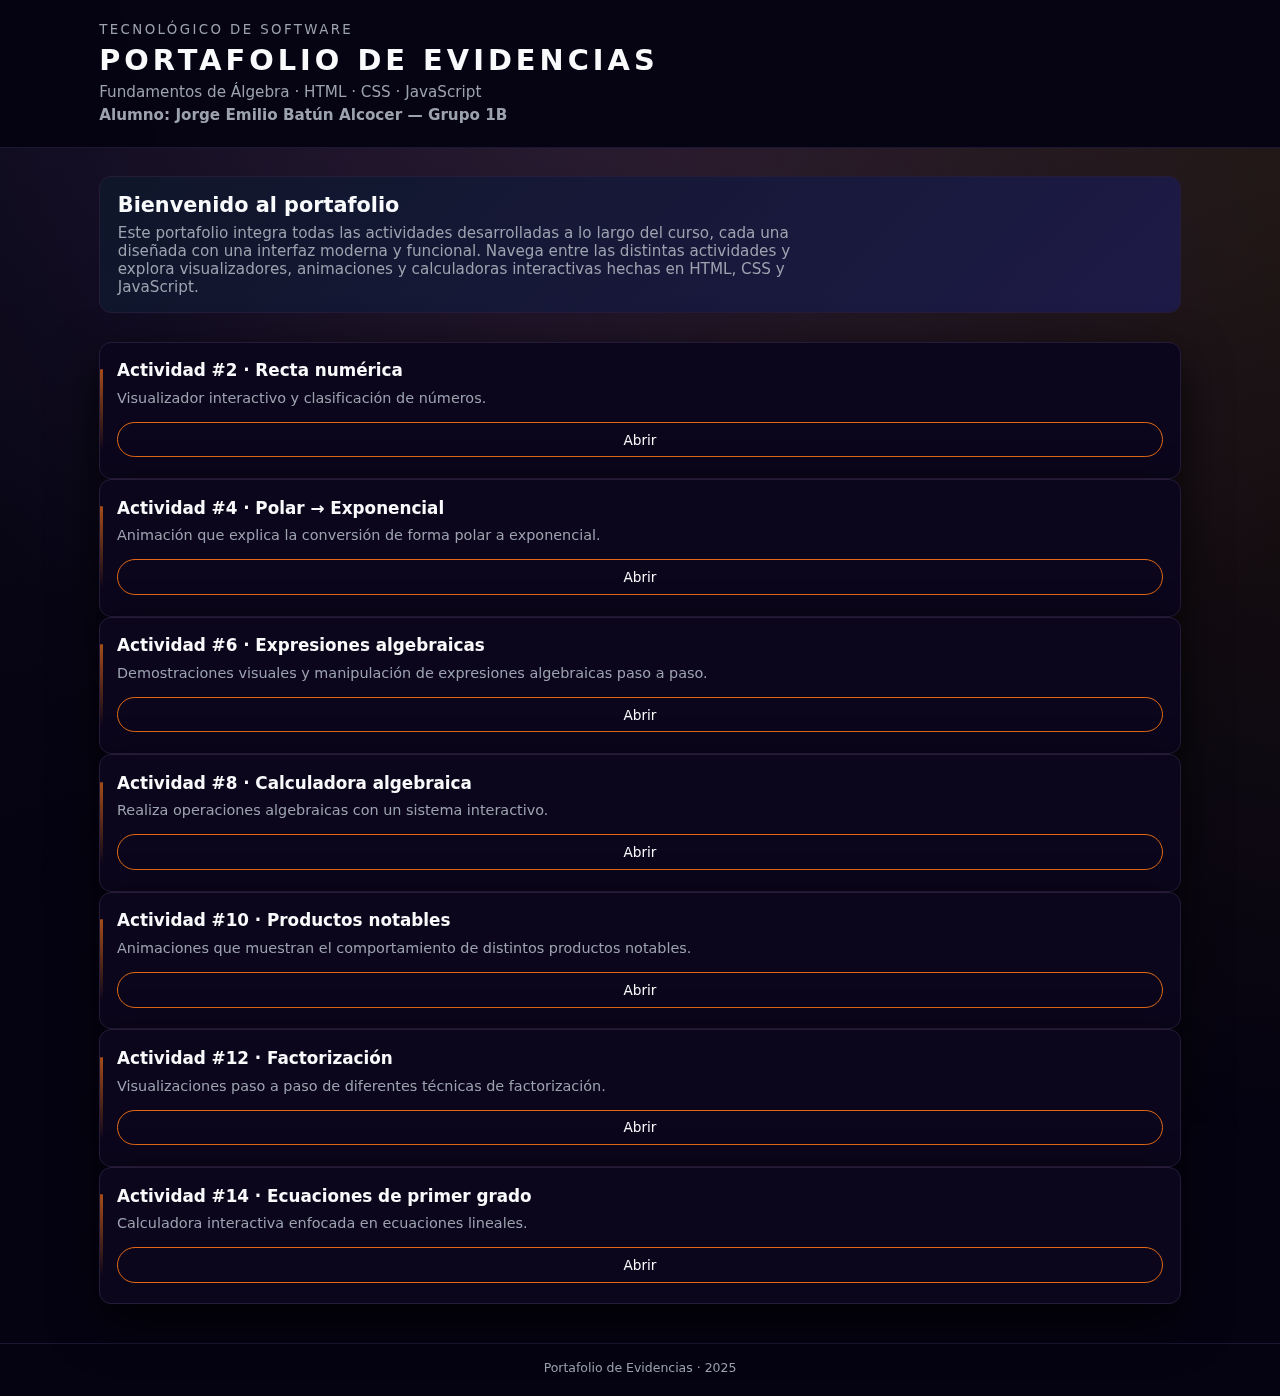
<file: index.html>
<!DOCTYPE html>
<html lang="es">

<head>
  <meta charset="UTF-8">
  <title>Portafolio · Fundamentos de Álgebra</title>
  <meta name="viewport" content="width=device-width, initial-scale=1.0">
  <link rel="stylesheet" href="css/style.css">
  <script src="js/script_global.js" defer></script>
</head>

<body>

  <!-- ENCABEZADO HERO -->
  <header class="main-header">
    <div class="header-content">
      <small style="text-transform: uppercase; letter-spacing:.18em; color:var(--muted);">Tecnológico de Software</small>
      <h1>Portafolio de Evidencias</h1>
      <p>Fundamentos de Álgebra · HTML · CSS · JavaScript</p>

      <p class="student-name">
        Alumno: Jorge Emilio Batún Alcocer — Grupo 1B
      </p>
    </div>
  </header>

  <main class="container">

    <!-- INTRO -->
    <section class="intro">
      <h2>Bienvenido al portafolio</h2>
      <p>
        Este portafolio integra todas las actividades desarrolladas a lo largo del curso,
        cada una diseñada con una interfaz moderna y funcional.  
        Navega entre las distintas actividades y explora visualizadores, animaciones y calculadoras
        interactivas hechas en HTML, CSS y JavaScript.
      </p>
    </section>

    <!-- NUEVA SECCIÓN DE TARJETAS MASONRY -->
    <section class="masonry-grid">

      <!-- ACTIVIDAD 2 -->
      <article class="card-actividad card-medium">
        <h3>Actividad #2 · Recta numérica</h3>
        <p>Visualizador interactivo y clasificación de números.</p>
        <a class="btn" href="actividades/actividad02/index.html">Abrir</a>
      </article>

      <!-- ACTIVIDAD 4 -->
      <article class="card-actividad card-medium">
        <h3>Actividad #4 · Polar → Exponencial</h3>
        <p>Animación que explica la conversión de forma polar a exponencial.</p>
        <a class="btn" href="actividades/actividad04/index.html">Abrir</a>
      </article>

      <!-- ACTIVIDAD 6 (GRANDE) -->
      <article class="card-actividad card-wide">
        <h3>Actividad #6 · Expresiones algebraicas</h3>
        <p>Demostraciones visuales y manipulación de expresiones algebraicas paso a paso.</p>
        <a class="btn" href="actividades/actividad06/index.html">Abrir</a>
      </article>

      <!-- ACTIVIDAD 8 -->
      <article class="card-actividad card-medium">
        <h3>Actividad #8 · Calculadora algebraica</h3>
        <p>Realiza operaciones algebraicas con un sistema interactivo.</p>
        <a class="btn" href="actividades/actividad08/index.html">Abrir</a>
      </article>

      <!-- ACTIVIDAD 10 -->
      <article class="card-actividad card-medium">
        <h3>Actividad #10 · Productos notables</h3>
        <p>Animaciones que muestran el comportamiento de distintos productos notables.</p>
        <a class="btn" href="actividades/actividad10/index.html">Abrir</a>
      </article>

      <!-- ACTIVIDAD 12 (GRANDE) -->
      <article class="card-actividad card-wide">
        <h3>Actividad #12 · Factorización</h3>
        <p>Visualizaciones paso a paso de diferentes técnicas de factorización.</p>
        <a class="btn" href="actividades/actividad12/index.html">Abrir</a>
      </article>

      <!-- ACTIVIDAD 14 (GRANDE FINAL) -->
      <article class="card-actividad card-wide">
        <h3>Actividad #14 · Ecuaciones de primer grado</h3>
        <p>Calculadora interactiva enfocada en ecuaciones lineales.</p>
        <a class="btn" href="actividades/actividad14/index.html">Abrir</a>
      </article>

    </section>

  </main>

  <footer class="main-footer">
    <p>Portafolio de Evidencias · 2025</p>
  </footer>

</body>

</html>
</file>
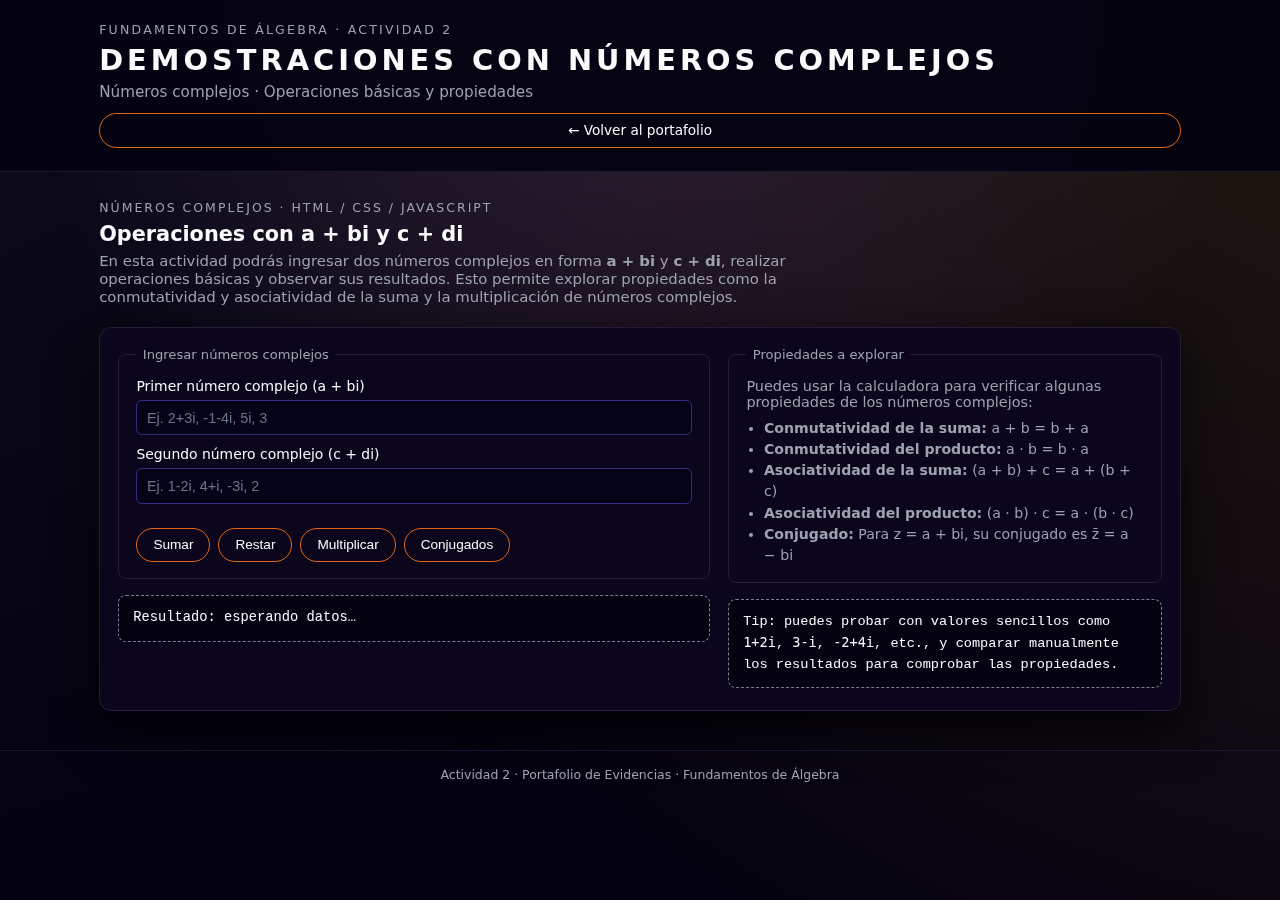
<file: actividades/index.html>
<!DOCTYPE html>
<html lang="es">
<head>
  <meta charset="UTF-8">
  <title>Actividad 2 – Números complejos</title>
  <meta name="viewport" content="width=device-width, initial-scale=1.0">

  <!-- MISMO CSS GLOBAL DEL PORTAFOLIO -->
  <link rel="stylesheet" href="../../css/style.css">

  <!-- JS GLOBAL + JS PROPIO DE LA ACTIVIDAD -->
  <script src="../../js/script_global.js" defer></script>
  <script src="script.js" defer></script>
</head>

<body>

  <!-- HEADER DE LA ACTIVIDAD -->
  <header class="main-header">
    <div class="header-content">
      <small style="text-transform: uppercase; letter-spacing:.18em; font-size:.78rem; color:var(--muted);">
        Fundamentos de Álgebra · Actividad 2
      </small>
      <h1>Demostraciones con Números Complejos</h1>
      <p>Números complejos · Operaciones básicas y propiedades </p>

      <a class="btn" href="../../index.html">← Volver al portafolio</a>
    </div>
  </header>

  <!-- CONTENIDO PRINCIPAL DE LA ACTIVIDAD -->
  <main class="page-actividad">

    <!-- INTRO / DESCRIPCIÓN -->
    <section class="header-actividad">
      <small>Números complejos · HTML / CSS / JavaScript</small>
      <h2>Operaciones con a + bi y c + di</h2>
      <p class="intro-text">
        En esta actividad podrás ingresar dos números complejos en forma <strong>a + bi</strong> y
        <strong>c + di</strong>, realizar operaciones básicas y observar sus resultados.  
        Esto permite explorar propiedades como la conmutatividad y asociatividad de la suma
        y la multiplicación de números complejos.
      </p>
    </section>

    <!-- BLOQUE PRINCIPAL: FORMULARIO + RESULTADOS -->
    <section class="main-actividad" style="display: grid; gap: 1.1rem; grid-template-columns: minmax(0, 1.5fr) minmax(0, 1.1fr);">

      <!-- PANEL DE ENTRADA -->
      <article>
        <fieldset>
          <legend>Ingresar números complejos</legend>

          <label for="a">Primer número complejo (a + bi)</label>
          <input type="text" id="a" placeholder="Ej. 2+3i, -1-4i, 5i, 3">

          <label for="b">Segundo número complejo (c + di)</label>
          <input type="text" id="b" placeholder="Ej. 1-2i, 4+i, -3i, 2">

          <!-- Botones de operación: usa los mismos IDs o clases que tu JS -->
          <div style="display:flex; flex-wrap:wrap; gap:.5rem; margin-top:.4rem;">
            <button class="btn" id="btnSumar">Sumar</button>
            <button class="btn" id="btnRestar">Restar</button>
            <button class="btn" id="btnMultiplicar">Multiplicar</button>
            <button class="btn" id="btnConjugados">Conjugados</button>
          </div>
        </fieldset>

        <div class="result-panel" id="resultado">
          Resultado: esperando datos…
        </div>
      </article>

      <!-- PANEL LATERAL DE APOYO TEÓRICO -->
      <aside>
        <fieldset>
          <legend>Propiedades a explorar</legend>
          <p style="font-size:.9rem; color:var(--muted); margin-bottom:.5rem;">
            Puedes usar la calculadora para verificar algunas propiedades de los números complejos:
          </p>
          <ul style="font-size:.88rem; color:var(--muted); padding-left:1.1rem; line-height:1.5;">
            <li><strong>Conmutatividad de la suma:</strong> a + b = b + a</li>
            <li><strong>Conmutatividad del producto:</strong> a · b = b · a</li>
            <li><strong>Asociatividad de la suma:</strong> (a + b) + c = a + (b + c)</li>
            <li><strong>Asociatividad del producto:</strong> (a · b) · c = a · (b · c)</li>
            <li><strong>Conjugado:</strong> Para z = a + bi, su conjugado es z̄ = a − bi</li>
          </ul>
        </fieldset>

        <div class="result-panel" style="font-size:.85rem;">
          Tip: puedes probar con valores sencillos como  
          <code>1+2i</code>, <code>3-i</code>, <code>-2+4i</code>, etc.,
          y comparar manualmente los resultados para comprobar las propiedades.
        </div>
      </aside>

    </section>
  </main>

  <footer class="main-footer">
    <p>Actividad 2 · Portafolio de Evidencias · Fundamentos de Álgebra</p>
  </footer>

</body>
</html>
</file>
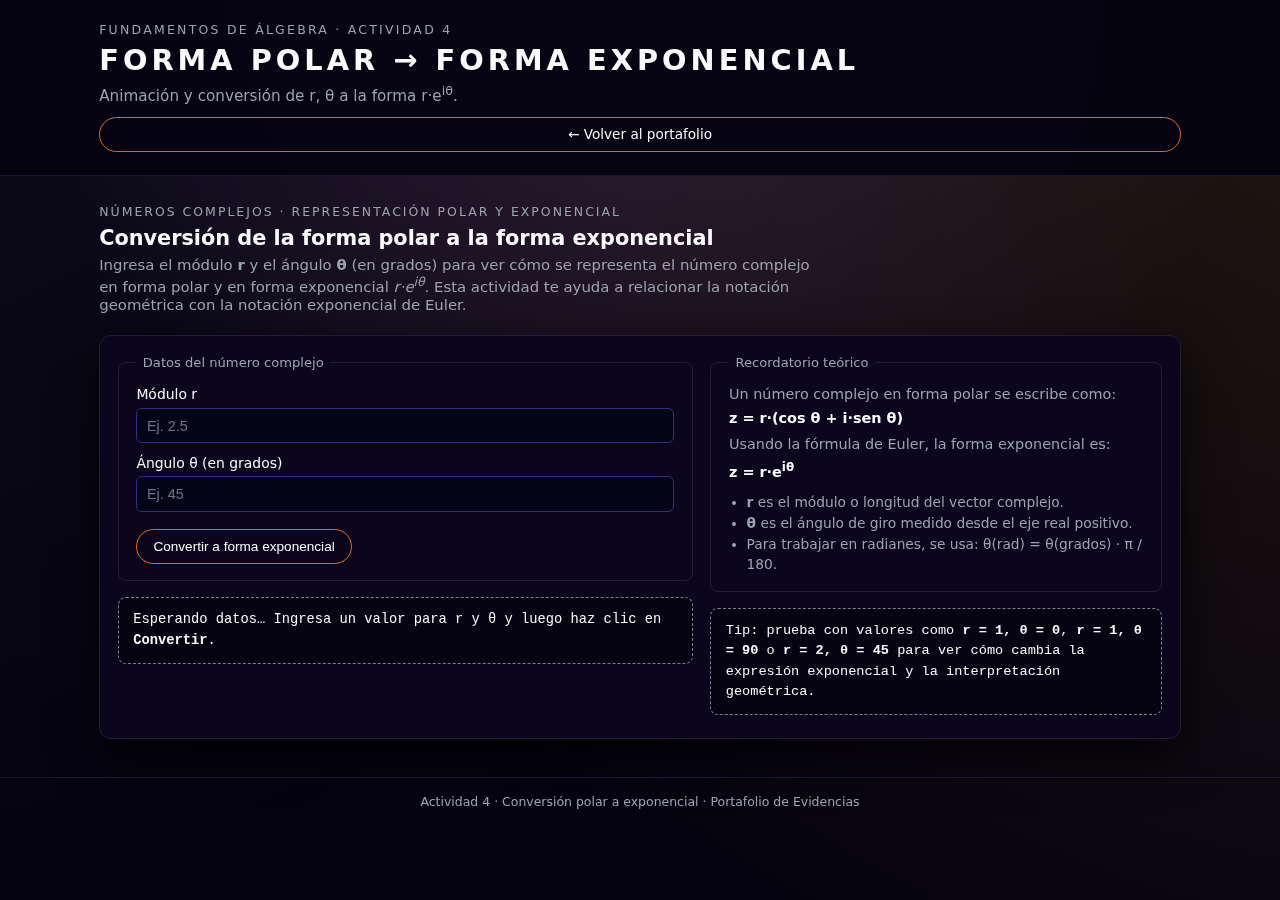
<file: actividades/actividad04/index.html>
<!DOCTYPE html>
<html lang="es">
<head>
  <meta charset="UTF-8">
  <title>Actividad 4 – Conversión polar a exponencial</title>
  <meta name="viewport" content="width=device-width, initial-scale=1.0">

  <!-- CSS GLOBAL DEL PORTAFOLIO -->
  <link rel="stylesheet" href="../../css/style.css">

  <!-- JS GLOBAL + JS DE LA ACTIVIDAD -->
  <script src="../../js/script_global.js" defer></script>
  <script src="script.js" defer></script>
</head>
<body>

  <!-- HEADER DE LA ACTIVIDAD -->
  <header class="main-header">
    <div class="header-content">
      <small style="text-transform: uppercase; letter-spacing:.18em; font-size:.78rem; color:var(--muted);">
        Fundamentos de Álgebra · Actividad 4
      </small>
      <h1>Forma polar → Forma exponencial</h1>
      <p>Animación y conversión de r, θ a la forma r·e<sup>iθ</sup>.</p>

      <a class="btn" href="../../index.html">← Volver al portafolio</a>
    </div>
  </header>

  <!-- CONTENIDO PRINCIPAL -->
  <main class="page-actividad">

    <!-- DESCRIPCIÓN GENERAL -->
    <section class="header-actividad">
      <small>Números complejos · Representación polar y exponencial</small>
      <h2>Conversión de la forma polar a la forma exponencial</h2>
      <p class="intro-text">
        Ingresa el módulo <strong>r</strong> y el ángulo <strong>θ</strong> (en grados) para ver cómo
        se representa el número complejo en forma polar y en forma exponencial
        <em>r·e<sup>iθ</sup></em>. Esta actividad te ayuda a relacionar la notación geométrica
        con la notación exponencial de Euler.
      </p>
    </section>

    <!-- BLOQUE PRINCIPAL: FORMULARIO + PANEL DE EXPLICACIÓN -->
    <section class="main-actividad" style="display:grid; gap:1.1rem; grid-template-columns:minmax(0,1.4fr) minmax(0,1.1fr);">

      <!-- PANEL DE ENTRADA / INTERACCIÓN -->
      <article>
        <fieldset>
          <legend>Datos del número complejo</legend>

          <label for="modulo">Módulo r</label>
          <input
            type="number"
            id="modulo"
            placeholder="Ej. 2.5"
            step="0.01"
            min="0"
          >

          <label for="angulo">Ángulo θ (en grados)</label>
          <input
            type="number"
            id="angulo"
            placeholder="Ej. 45"
            step="0.01"
          >

          <button class="btn" id="btnConvertir">Convertir a forma exponencial</button>
        </fieldset>

        <div class="result-panel" id="panelPasos">
          Esperando datos… Ingresa un valor para r y θ y luego haz clic en
          <strong>Convertir</strong>.
        </div>
      </article>

      <!-- PANEL DE APOYO / TEORÍA -->
      <aside>
        <fieldset>
          <legend>Recordatorio teórico</legend>
          <p style="font-size:.9rem; color:var(--muted); margin-bottom:.5rem;">
            Un número complejo en forma polar se escribe como:
          </p>
          <p style="font-size:.9rem; margin-bottom:.6rem;">
            <strong>z = r·(cos θ + i·sen θ)</strong>
          </p>
          <p style="font-size:.9rem; color:var(--muted); margin-bottom:.5rem;">
            Usando la fórmula de Euler, la forma exponencial es:
          </p>
          <p style="font-size:.9rem; margin-bottom:.8rem;">
            <strong>z = r·e<sup>iθ</sup></strong>
          </p>

          <ul style="font-size:.86rem; color:var(--muted); padding-left:1.1rem; line-height:1.5;">
            <li><strong>r</strong> es el módulo o longitud del vector complejo.</li>
            <li><strong>θ</strong> es el ángulo de giro medido desde el eje real positivo.</li>
            <li>Para trabajar en radianes, se usa: θ(rad) = θ(grados) · π / 180.</li>
          </ul>
        </fieldset>

        <div class="result-panel" style="font-size:.85rem;">
          Tip: prueba con valores como <strong>r = 1, θ = 0</strong>,
          <strong>r = 1, θ = 90</strong> o <strong>r = 2, θ = 45</strong> para ver
          cómo cambia la expresión exponencial y la interpretación geométrica.
        </div>
      </aside>

    </section>
  </main>

  <footer class="main-footer">
    <p>Actividad 4 · Conversión polar a exponencial · Portafolio de Evidencias</p>
  </footer>

</body>
</html>
</file>
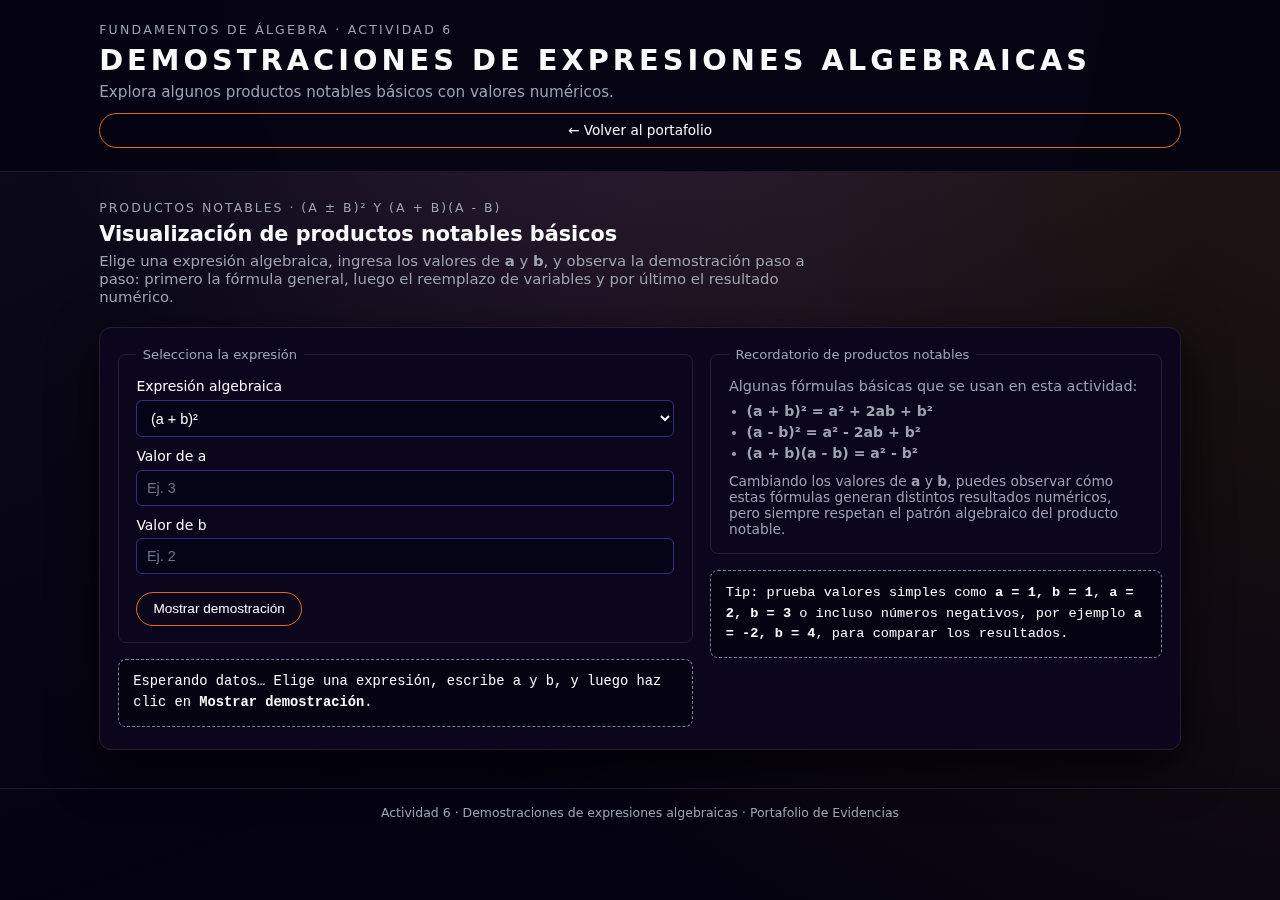
<file: actividades/actividad06/index.html>
<!DOCTYPE html>
<html lang="es">
<head>
  <meta charset="UTF-8">
  <title>Actividad 6 – Expresiones algebraicas</title>
  <meta name="viewport" content="width=device-width, initial-scale=1.0">

  <!-- CSS GLOBAL -->
  <link rel="stylesheet" href="../../css/style.css">

  <!-- JS GLOBAL + JS DE LA ACTIVIDAD -->
  <script src="../../js/script_global.js" defer></script>
  <script src="script.js" defer></script>
</head>
<body>

  <!-- HEADER DE LA ACTIVIDAD -->
  <header class="main-header">
    <div class="header-content">
      <small style="text-transform: uppercase; letter-spacing:.18em; font-size:.78rem; color:var(--muted);">
        Fundamentos de Álgebra · Actividad 6
      </small>
      <h1>Demostraciones de expresiones algebraicas</h1>
      <p>Explora algunos productos notables básicos con valores numéricos.</p>

      <a class="btn" href="../../index.html">← Volver al portafolio</a>
    </div>
  </header>

  <!-- CONTENIDO PRINCIPAL -->
  <main class="page-actividad">

    <!-- DESCRIPCIÓN -->
    <section class="header-actividad">
      <small>Productos notables · (a ± b)² y (a + b)(a - b)</small>
      <h2>Visualización de productos notables básicos</h2>
      <p class="intro-text">
        Elige una expresión algebraica, ingresa los valores de <strong>a</strong> y
        <strong>b</strong>, y observa la demostración paso a paso: primero la fórmula
        general, luego el reemplazo de variables y por último el resultado numérico.
      </p>
    </section>

    <!-- BLOQUE PRINCIPAL: FORMULARIO + TEORÍA -->
    <section class="main-actividad" style="display:grid; gap:1.1rem; grid-template-columns:minmax(0,1.4fr) minmax(0,1.1fr);">

      <!-- PANEL INTERACTIVO -->
      <article>
        <fieldset>
          <legend>Selecciona la expresión</legend>

          <label for="expresion">Expresión algebraica</label>
          <select id="expresion">
            <option value="apb2">(a + b)²</option>
            <option value="amb2">(a - b)²</option>
            <option value="apb_amb">(a + b)(a - b)</option>
          </select>

          <label for="valorA">Valor de a</label>
          <input
            type="number"
            id="valorA"
            placeholder="Ej. 3"
            step="0.01"
          >

          <label for="valorB">Valor de b</label>
          <input
            type="number"
            id="valorB"
            placeholder="Ej. 2"
            step="0.01"
          >

          <button class="btn" id="btnDemostrar">Mostrar demostración</button>
        </fieldset>

        <div class="result-panel" id="panelDemostracion">
          Esperando datos… Elige una expresión, escribe a y b, y luego haz clic en
          <strong>Mostrar demostración</strong>.
        </div>
      </article>

      <!-- PANEL TEÓRICO / APOYO -->
      <aside>
        <fieldset>
          <legend>Recordatorio de productos notables</legend>

          <p style="font-size:.9rem; color:var(--muted); margin-bottom:.4rem;">
            Algunas fórmulas básicas que se usan en esta actividad:
          </p>

          <ul style="font-size:.88rem; color:var(--muted); padding-left:1.1rem; line-height:1.5; margin-bottom:.6rem;">
            <li>
              <strong>(a + b)² = a² + 2ab + b²</strong>
            </li>
            <li>
              <strong>(a - b)² = a² - 2ab + b²</strong>
            </li>
            <li>
              <strong>(a + b)(a - b) = a² - b²</strong>
            </li>
          </ul>

          <p style="font-size:.86rem; color:var(--muted);">
            Cambiando los valores de <strong>a</strong> y <strong>b</strong>,
            puedes observar cómo estas fórmulas generan distintos resultados
            numéricos, pero siempre respetan el patrón algebraico del producto notable.
          </p>
        </fieldset>

        <div class="result-panel" style="font-size:.85rem;">
          Tip: prueba valores simples como <strong>a = 1, b = 1</strong>,
          <strong>a = 2, b = 3</strong> o incluso números negativos, por ejemplo
          <strong>a = -2, b = 4</strong>, para comparar los resultados.
        </div>
      </aside>

    </section>
  </main>

  <footer class="main-footer">
    <p>Actividad 6 · Demostraciones de expresiones algebraicas · Portafolio de Evidencias</p>
  </footer>

</body>
</html>
</file>
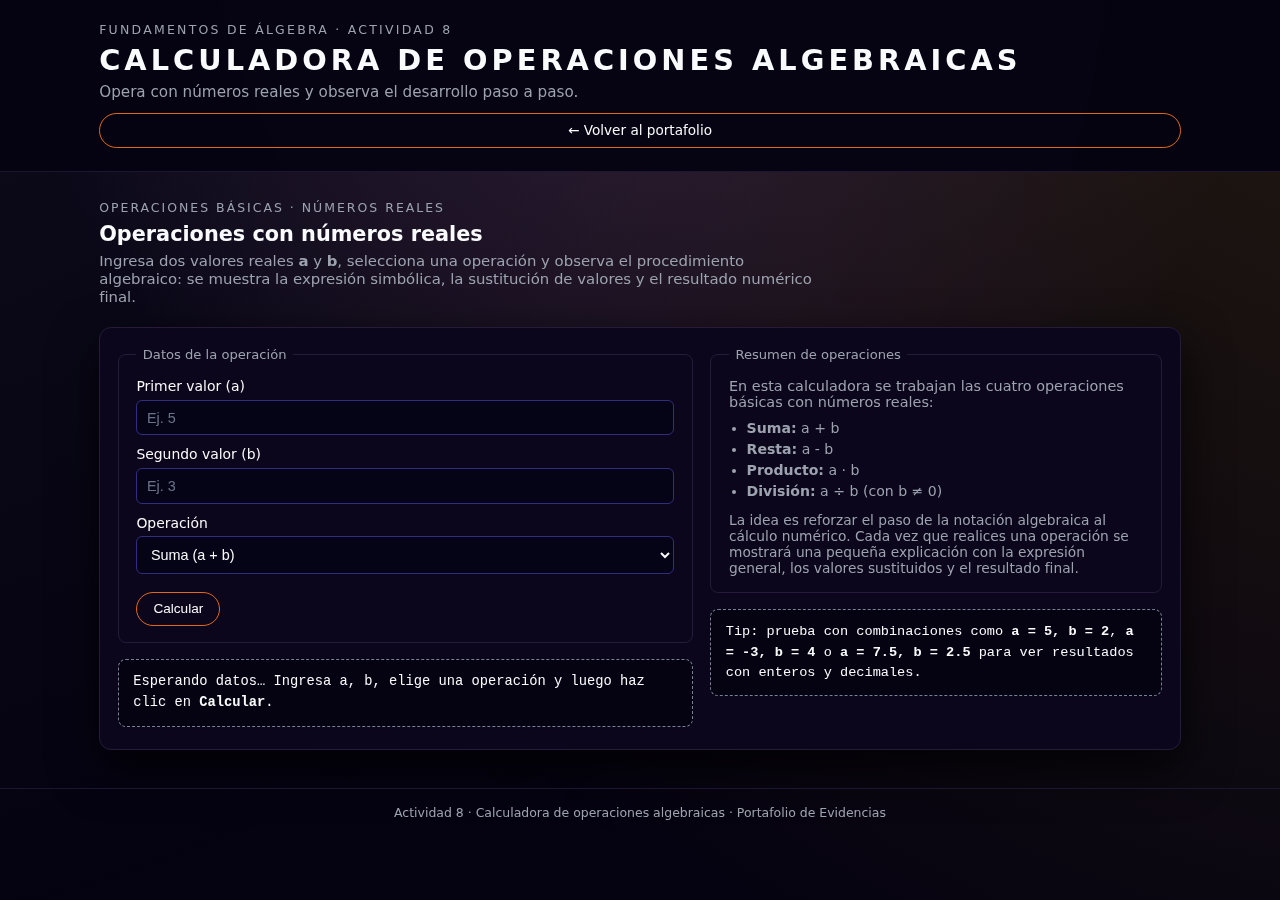
<file: actividades/actividad08/index.html>
<!DOCTYPE html>
<html lang="es">
<head>
  <meta charset="UTF-8">
  <title>Actividad 8 – Calculadora algebraica</title>
  <meta name="viewport" content="width=device-width, initial-scale=1.0">

  <!-- CSS GLOBAL -->
  <link rel="stylesheet" href="../../css/style.css">

  <!-- JS GLOBAL + JS DE LA ACTIVIDAD -->
  <script src="../../js/script_global.js" defer></script>
  <script src="script.js" defer></script>
</head>
<body>

  <!-- HEADER DE LA ACTIVIDAD -->
  <header class="main-header">
    <div class="header-content">
      <small style="text-transform: uppercase; letter-spacing:.18em; font-size:.78rem; color:var(--muted);">
        Fundamentos de Álgebra · Actividad 8
      </small>
      <h1>Calculadora de operaciones algebraicas</h1>
      <p>Opera con números reales y observa el desarrollo paso a paso.</p>

      <a class="btn" href="../../index.html">← Volver al portafolio</a>
    </div>
  </header>

  <!-- CONTENIDO PRINCIPAL -->
  <main class="page-actividad">

    <!-- DESCRIPCIÓN / INTRO -->
    <section class="header-actividad">
      <small>Operaciones básicas · Números reales</small>
      <h2>Operaciones con números reales</h2>
      <p class="intro-text">
        Ingresa dos valores reales <strong>a</strong> y <strong>b</strong>, selecciona una operación
        y observa el procedimiento algebraico: se muestra la expresión simbólica,
        la sustitución de valores y el resultado numérico final.
      </p>
    </section>

    <!-- BLOQUE PRINCIPAL: CALCULADORA + EXPLICACIÓN -->
    <section class="main-actividad" style="display:grid; gap:1.1rem; grid-template-columns:minmax(0,1.4fr) minmax(0,1.1fr);">

      <!-- PANEL DE CÁLCULO -->
      <article>
        <fieldset>
          <legend>Datos de la operación</legend>

          <label for="opA">Primer valor (a)</label>
          <input
            type="number"
            id="opA"
            placeholder="Ej. 5"
            step="0.01"
          >

          <label for="opB">Segundo valor (b)</label>
          <input
            type="number"
            id="opB"
            placeholder="Ej. 3"
            step="0.01"
          >

          <label for="tipoOperacion">Operación</label>
          <select id="tipoOperacion">
            <option value="suma">Suma (a + b)</option>
            <option value="resta">Resta (a - b)</option>
            <option value="producto">Producto (a · b)</option>
            <option value="division">División (a ÷ b)</option>
          </select>

          <button class="btn" id="btnCalcular">Calcular</button>
        </fieldset>

        <div class="result-panel" id="panelCalc">
          Esperando datos… Ingresa a, b, elige una operación y luego haz clic en
          <strong>Calcular</strong>.
        </div>
      </article>

      <!-- PANEL TEÓRICO / APOYO -->
      <aside>
        <fieldset>
          <legend>Resumen de operaciones</legend>

          <p style="font-size:.9rem; color:var(--muted); margin-bottom:.5rem;">
            En esta calculadora se trabajan las cuatro operaciones básicas con números reales:
          </p>

          <ul style="font-size:.88rem; color:var(--muted); padding-left:1.1rem; line-height:1.5; margin-bottom:.6rem;">
            <li><strong>Suma:</strong> a + b</li>
            <li><strong>Resta:</strong> a - b</li>
            <li><strong>Producto:</strong> a · b</li>
            <li><strong>División:</strong> a ÷ b (con b ≠ 0)</li>
          </ul>

          <p style="font-size:.86rem; color:var(--muted);">
            La idea es reforzar el paso de la notación algebraica al cálculo numérico. Cada vez
            que realices una operación se mostrará una pequeña explicación con la expresión
            general, los valores sustituidos y el resultado final.
          </p>
        </fieldset>

        <div class="result-panel" style="font-size:.85rem;">
          Tip: prueba con combinaciones como <strong>a = 5, b = 2</strong>,
          <strong>a = -3, b = 4</strong> o <strong>a = 7.5, b = 2.5</strong> para ver
          resultados con enteros y decimales.
        </div>
      </aside>

    </section>
  </main>

  <footer class="main-footer">
    <p>Actividad 8 · Calculadora de operaciones algebraicas · Portafolio de Evidencias</p>
  </footer>

</body>
</html>
</file>
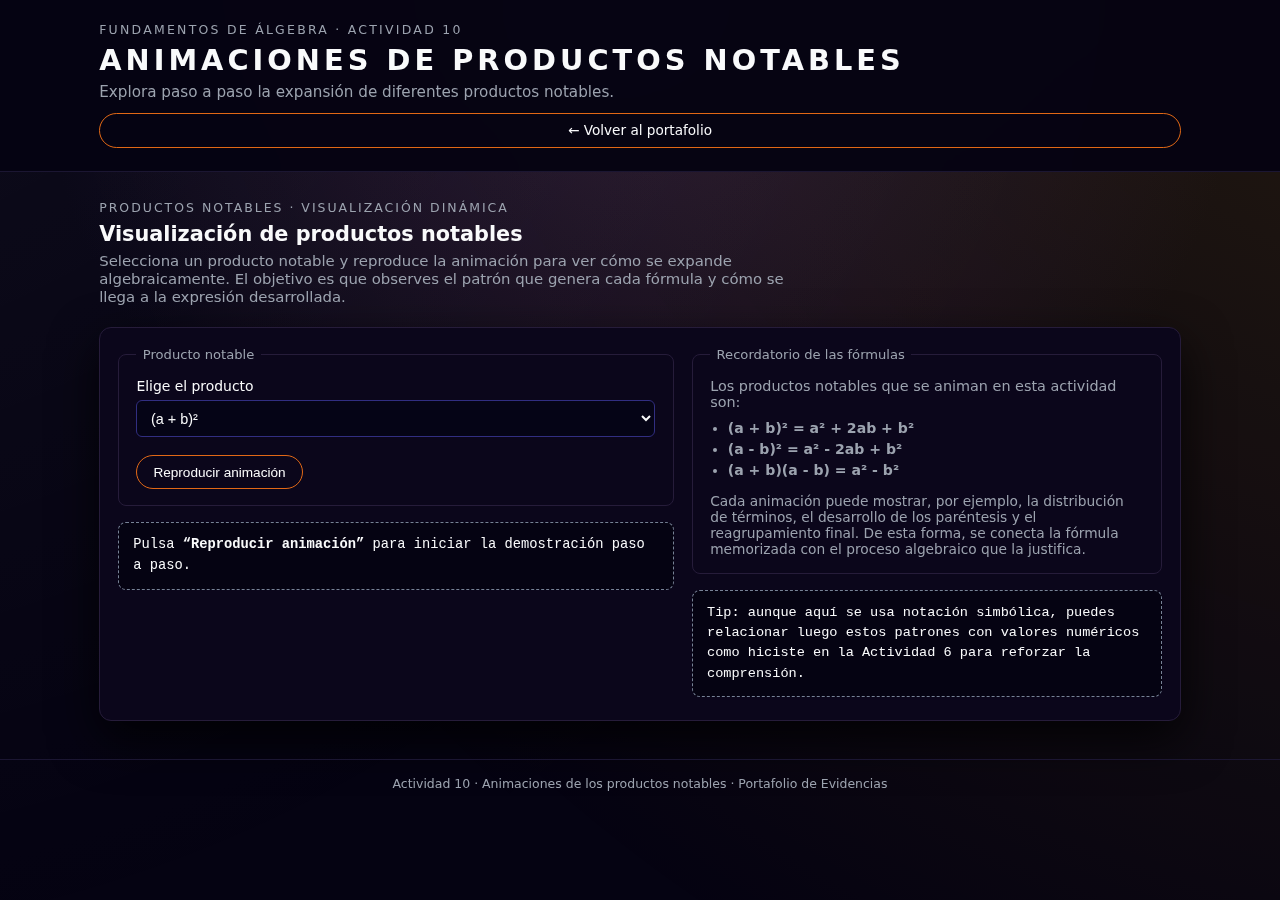
<file: actividades/actividad10/index.html>
<!DOCTYPE html>
<html lang="es">
<head>
  <meta charset="UTF-8">
  <title>Actividad 10 – Productos notables</title>
  <meta name="viewport" content="width=device-width, initial-scale=1.0">

  <!-- CSS GLOBAL -->
  <link rel="stylesheet" href="../../css/style.css">

  <!-- JS GLOBAL + JS DE LA ACTIVIDAD -->
  <script src="../../js/script_global.js" defer></script>
  <script src="script.js" defer></script>
</head>
<body>

  <!-- HEADER DE LA ACTIVIDAD -->
  <header class="main-header">
    <div class="header-content">
      <small style="text-transform: uppercase; letter-spacing:.18em; font-size:.78rem; color:var(--muted);">
        Fundamentos de Álgebra · Actividad 10
      </small>
      <h1>Animaciones de productos notables</h1>
      <p>Explora paso a paso la expansión de diferentes productos notables.</p>

      <a class="btn" href="../../index.html">← Volver al portafolio</a>
    </div>
  </header>

  <!-- CONTENIDO PRINCIPAL -->
  <main class="page-actividad">

    <!-- DESCRIPCIÓN / INTRO -->
    <section class="header-actividad">
      <small>Productos notables · Visualización dinámica</small>
      <h2>Visualización de productos notables</h2>
      <p class="intro-text">
        Selecciona un producto notable y reproduce la animación para ver cómo
        se expande algebraicamente. El objetivo es que observes el patrón
        que genera cada fórmula y cómo se llega a la expresión desarrollada.
      </p>
    </section>

    <!-- BLOQUE PRINCIPAL: CONTROLES + PANEL TEÓRICO -->
    <section class="main-actividad" style="display:grid; gap:1.1rem; grid-template-columns:minmax(0,1.3fr) minmax(0,1.1fr);">

      <!-- PANEL DE INTERACCIÓN -->
      <article>
        <fieldset>
          <legend>Producto notable</legend>

          <label for="producto">
            Elige el producto
          </label>
          <select id="producto">
            <option value="apb2">(a + b)²</option>
            <option value="amb2">(a - b)²</option>
            <option value="apb_amb">(a + b)(a - b)</option>
          </select>

          <button class="btn" id="btnAnimar">Reproducir animación</button>
        </fieldset>

        <div class="result-panel" id="panelAnimacion">
          Pulsa <strong>“Reproducir animación”</strong> para iniciar la demostración paso a paso.
        </div>
      </article>

      <!-- PANEL DE APOYO / TEORÍA -->
      <aside>
        <fieldset>
          <legend>Recordatorio de las fórmulas</legend>

          <p style="font-size:.9rem; color:var(--muted); margin-bottom:.5rem;">
            Los productos notables que se animan en esta actividad son:
          </p>

          <ul style="font-size:.88rem; color:var(--muted); padding-left:1.1rem; line-height:1.5; margin-bottom:.7rem;">
            <li>
              <strong>(a + b)² = a² + 2ab + b²</strong>
            </li>
            <li>
              <strong>(a - b)² = a² - 2ab + b²</strong>
            </li>
            <li>
              <strong>(a + b)(a - b) = a² - b²</strong>
            </li>
          </ul>

          <p style="font-size:.86rem; color:var(--muted);">
            Cada animación puede mostrar, por ejemplo, la distribución de términos,
            el desarrollo de los paréntesis y el reagrupamiento final. De esta forma,
            se conecta la fórmula memorizada con el proceso algebraico que la justifica.
          </p>
        </fieldset>

        <div class="result-panel" style="font-size:.85rem;">
          Tip: aunque aquí se usa notación simbólica, puedes relacionar luego estos
          patrones con valores numéricos como hiciste en la Actividad 6 para
          reforzar la comprensión.
        </div>
      </aside>

    </section>
  </main>

  <footer class="main-footer">
    <p>Actividad 10 · Animaciones de los productos notables · Portafolio de Evidencias</p>
  </footer>

</body>
</html>
</file>
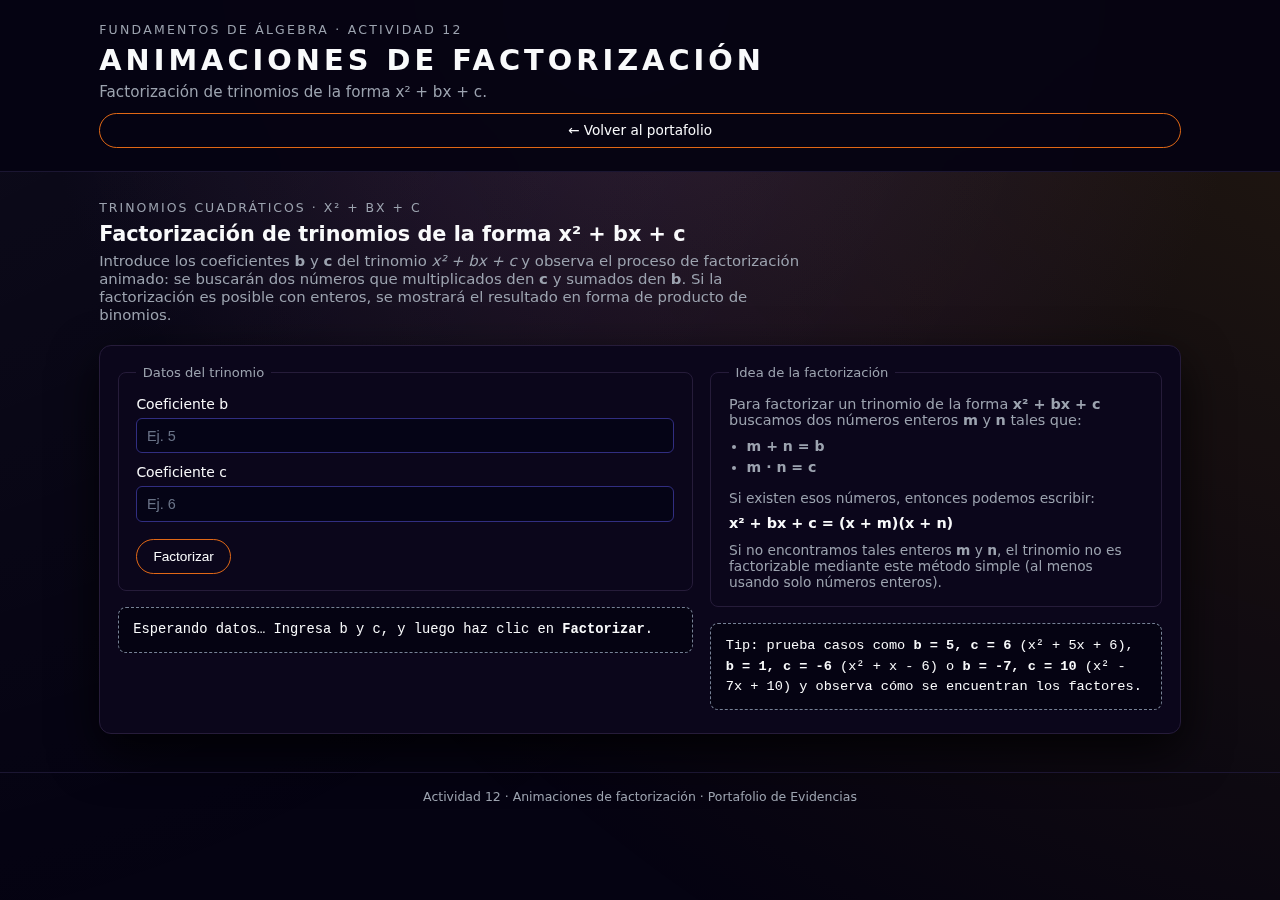
<file: actividades/actividad12/index.html>
<!DOCTYPE html>
<html lang="es">
<head>
  <meta charset="UTF-8">
  <title>Actividad 12 – Factorización</title>
  <meta name="viewport" content="width=device-width, initial-scale=1.0">

  <!-- CSS GLOBAL -->
  <link rel="stylesheet" href="../../css/style.css">

  <!-- JS GLOBAL + JS DE LA ACTIVIDAD -->
  <script src="../../js/script_global.js" defer></script>
  <script src="script.js" defer></script>
</head>
<body>

  <!-- HEADER DE LA ACTIVIDAD -->
  <header class="main-header">
    <div class="header-content">
      <small style="text-transform: uppercase; letter-spacing:.18em; font-size:.78rem; color:var(--muted);">
        Fundamentos de Álgebra · Actividad 12
      </small>
      <h1>Animaciones de factorización</h1>
      <p>Factorización de trinomios de la forma x² + bx + c.</p>

      <a class="btn" href="../../index.html">← Volver al portafolio</a>
    </div>
  </header>

  <!-- CONTENIDO PRINCIPAL -->
  <main class="page-actividad">

    <!-- DESCRIPCIÓN / INTRO -->
    <section class="header-actividad">
      <small>Trinomios cuadráticos · x² + bx + c</small>
      <h2>Factorización de trinomios de la forma x² + bx + c</h2>
      <p class="intro-text">
        Introduce los coeficientes <strong>b</strong> y <strong>c</strong> del trinomio
        <em>x² + bx + c</em> y observa el proceso de factorización animado: se buscarán
        dos números que multiplicados den <strong>c</strong> y sumados den <strong>b</strong>.
        Si la factorización es posible con enteros, se mostrará el resultado en forma
        de producto de binomios.
      </p>
    </section>

    <!-- BLOQUE PRINCIPAL: FORMULARIO + APOYO TEÓRICO -->
    <section class="main-actividad" style="display:grid; gap:1.1rem; grid-template-columns:minmax(0,1.4fr) minmax(0,1.1fr);">

      <!-- PANEL INTERACTIVO -->
      <article>
        <fieldset>
          <legend>Datos del trinomio</legend>

          <label for="coefB">Coeficiente b</label>
          <input
            type="number"
            id="coefB"
            placeholder="Ej. 5"
            step="1"
          >

          <label for="coefC">Coeficiente c</label>
          <input
            type="number"
            id="coefC"
            placeholder="Ej. 6"
            step="1"
          >

          <button class="btn" id="btnFactorizar">Factorizar</button>
        </fieldset>

        <div class="result-panel" id="panelFactorizacion">
          Esperando datos… Ingresa b y c, y luego haz clic en
          <strong>Factorizar</strong>.
        </div>
      </article>

      <!-- PANEL TEÓRICO / EXPLICACIÓN -->
      <aside>
        <fieldset>
          <legend>Idea de la factorización</legend>

          <p style="font-size:.9rem; color:var(--muted); margin-bottom:.5rem;">
            Para factorizar un trinomio de la forma <strong>x² + bx + c</strong> buscamos
            dos números enteros <strong>m</strong> y <strong>n</strong> tales que:
          </p>

          <ul style="font-size:.88rem; color:var(--muted); padding-left:1.1rem; line-height:1.5; margin-bottom:.7rem;">
            <li><strong>m + n = b</strong></li>
            <li><strong>m · n = c</strong></li>
          </ul>

          <p style="font-size:.86rem; color:var(--muted); margin-bottom:.6rem;">
            Si existen esos números, entonces podemos escribir:
          </p>
          <p style="font-size:.9rem; margin-bottom:.7rem;">
            <strong>x² + bx + c = (x + m)(x + n)</strong>
          </p>

          <p style="font-size:.86rem; color:var(--muted);">
            Si no encontramos tales enteros <strong>m</strong> y <strong>n</strong>, el
            trinomio no es factorizable mediante este método simple (al menos usando
            solo números enteros).
          </p>
        </fieldset>

        <div class="result-panel" style="font-size:.85rem;">
          Tip: prueba casos como <strong>b = 5, c = 6</strong> (x² + 5x + 6),
          <strong>b = 1, c = -6</strong> (x² + x - 6) o <strong>b = -7, c = 10</strong>
          (x² - 7x + 10) y observa cómo se encuentran los factores.
        </div>
      </aside>

    </section>
  </main>

  <footer class="main-footer">
    <p>Actividad 12 · Animaciones de factorización · Portafolio de Evidencias</p>
  </footer>

</body>
</html>
</file>
<file: css/style.css>
/* ===========================
   VARIABLES Y BASE
   =========================== */
:root {
  --bg: #050312;             /* fondo principal morado muy oscuro */
  --bg-elevated: #0b061b;    /* tarjetas y contenedores */
  --accent: #f97316;         /* acento naranja */
  --accent-soft: #fbbf24;    /* acento dorado suave */
  --text: #f9fafb;
  --muted: #9ca3af;
  --border-subtle: #261c3a;
  --radius-lg: 12px;
  --radius-md: 8px;
  --shadow-soft: 0 18px 48px rgba(0, 0, 0, 0.8);
  --font-main: system-ui, -apple-system, BlinkMacSystemFont, "SF Pro Text",
    "Segoe UI", sans-serif;
}

/* RESET */
*,
*::before,
*::after {
  box-sizing: border-box;
  margin: 0;
  padding: 0;
}

html,
body {
  min-height: 100%;
}

body {
  font-family: var(--font-main);
  background: radial-gradient(circle at top, #1f1235 0, #050312 55%);
  color: var(--text);
  display: flex;
  flex-direction: column;
}

/* Halo de luz de fondo */
body::before {
  content: "";
  position: fixed;
  inset: -40%;
  background:
    radial-gradient(circle at 10% 0%, rgba(248, 250, 252, 0.06), transparent 55%),
    radial-gradient(circle at 90% 0%, rgba(248, 181, 0, 0.18), transparent 60%);
  opacity: 0.9;
  z-index: -1;
}

/* ===========================
   HEADER
   =========================== */

.main-header {
  position: sticky;
  top: 0;
  z-index: 10;
  background: rgba(5, 3, 18, 0.96);
  backdrop-filter: blur(20px);
  border-bottom: 1px solid rgba(30, 24, 54, 0.9);
}

.header-content {
  max-width: 1120px;
  margin: 0 auto;
  padding: 1.4rem 1.2rem;
  display: flex;
  flex-direction: column;
  gap: 0.35rem;
}

.header-content h1 {
  font-size: 1.8rem;
  font-weight: 700;
  letter-spacing: 0.14em;
  text-transform: uppercase;
}

.header-content p {
  font-size: 0.95rem;
  color: var(--muted);
}

.student-name {
  font-size: 0.9rem;
  color: var(--accent-soft);
  font-weight: 600;
}

/* ===========================
   LAYOUT GENERAL
   =========================== */

.container,
.page-actividad {
  max-width: 1120px;
  width: 100%;
  margin: 0 auto;
  padding: 1.8rem 1.2rem 2.4rem;
  flex: 1;
}

/* ===========================
   SECCIÓN INTRO
   =========================== */

.intro {
  margin-bottom: 1.8rem;
  border-radius: var(--radius-lg);
  padding: 1rem 1.1rem;
  background: linear-gradient(
    135deg,
    rgba(15, 23, 42, 0.96),
    rgba(30, 27, 75, 0.92)
  );
  border: 1px solid var(--border-subtle);
}

.intro h2 {
  font-size: 1.3rem;
  margin-bottom: 0.4rem;
}

.intro p {
  font-size: 0.95rem;
  color: var(--muted);
  max-width: 700px;
}

/* ===========================
   CARDS DE ACTIVIDADES
   =========================== */

.grid-actividades {
  display: grid;
  grid-template-columns: repeat(auto-fit, minmax(230px, 1fr));
  gap: 1.2rem;
}

.card-actividad {
  background: var(--bg-elevated);
  border-radius: var(--radius-lg);
  padding: 1.1rem 1.05rem 1.3rem;
  border: 1px solid var(--border-subtle);
  box-shadow: var(--shadow-soft);
  display: flex;
  flex-direction: column;
  gap: 0.6rem;
  position: relative;
  overflow: hidden;
  transform: translateY(0);
  transition:
    transform 0.18s ease,
    box-shadow 0.18s ease,
    border-color 0.18s ease,
    background 0.18s ease;
}

/* barra lateral sutil */
.card-actividad::before {
  content: "";
  position: absolute;
  left: 0;
  top: 12%;
  bottom: 12%;
  width: 3px;
  background: linear-gradient(to bottom, var(--accent), transparent);
  opacity: 0.65;
  transform: scaleY(0.8);
  transition:
    opacity 0.18s ease,
    transform 0.18s ease;
}

.card-actividad h3 {
  font-size: 1.05rem;
}

.card-actividad p {
  font-size: 0.9rem;
  color: var(--muted);
}

/* hover elegante */
.card-actividad:hover {
  transform: translateY(-4px);
  box-shadow: 0 22px 52px rgba(0, 0, 0, 0.85);
  border-color: rgba(249, 115, 22, 0.7);
  background: #12091f;
}

.card-actividad:hover::before {
  opacity: 1;
  transform: scaleY(1);
}

/* animación de aparición suave para las cards */
.card-actividad {
  opacity: 0;
  animation: fadeInUp 0.45s ease forwards;
}

.card-actividad:nth-child(1) { animation-delay: 0.04s; }
.card-actividad:nth-child(2) { animation-delay: 0.09s; }
.card-actividad:nth-child(3) { animation-delay: 0.14s; }
.card-actividad:nth-child(4) { animation-delay: 0.19s; }
.card-actividad:nth-child(5) { animation-delay: 0.24s; }
.card-actividad:nth-child(6) { animation-delay: 0.29s; }
.card-actividad:nth-child(7) { animation-delay: 0.34s; }

@keyframes fadeInUp {
  from {
    opacity: 0;
    transform: translateY(8px);
  }
  to {
    opacity: 1;
    transform: translateY(0);
  }
}

/* ===========================
   BOTÓN PRINCIPAL
   =========================== */

.btn {
  display: inline-flex;
  align-items: center;
  justify-content: center;
  margin-top: 0.4rem;
  padding: 0.55rem 1rem;
  border-radius: 999px;
  border: 1px solid rgba(249, 115, 22, 0.9);
  background: transparent;
  color: var(--text);
  font-size: 0.85rem;
  font-weight: 500;
  text-decoration: none;
  cursor: pointer;
  gap: 0.35rem;
  position: relative;
  overflow: hidden;
  transition:
    background 0.18s ease,
    color 0.18s ease,
    transform 0.12s ease,
    box-shadow 0.18s ease,
    border-color 0.18s ease;
}

/* efecto “barrido” sutil */
.btn::after {
  content: "";
  position: absolute;
  inset: 0;
  background: linear-gradient(
    120deg,
    rgba(249, 115, 22, 0.28),
    transparent,
    rgba(251, 191, 36, 0.18)
  );
  opacity: 0;
  transform: translateX(-35%);
  transition:
    opacity 0.22s ease,
    transform 0.22s ease;
}

.btn:hover {
  background: rgba(249, 115, 22, 0.1);
  color: #fffbeb;
  border-color: var(--accent-soft);
  transform: translateY(-1px);
  box-shadow: 0 16px 36px rgba(248, 181, 0, 0.45);
}

.btn:hover::after {
  opacity: 1;
  transform: translateX(0);
}

.btn:active {
  transform: translateY(0);
  box-shadow: none;
}

/* ===========================
   PÁGINAS DE ACTIVIDAD
   =========================== */

.header-actividad {
  display: flex;
  flex-direction: column;
  gap: 0.4rem;
  margin-bottom: 1.3rem;
}

.header-actividad small {
  color: var(--muted);
  text-transform: uppercase;
  font-size: 0.78rem;
  letter-spacing: 0.16em;
}

.header-actividad h2 {
  font-size: 1.3rem;
}

.header-actividad .intro-text {
  font-size: 0.93rem;
  color: var(--muted);
  max-width: 720px;
}

.main-actividad {
  background: var(--bg-elevated);
  border-radius: var(--radius-lg);
  padding: 1.2rem 1.1rem 1.4rem;
  border: 1px solid var(--border-subtle);
  box-shadow: var(--shadow-soft);
}

/* ===========================
   FORMULARIOS / CONTROLES
   =========================== */

fieldset {
  border-radius: var(--radius-md);
  border: 1px solid var(--border-subtle);
  padding: 1rem 1.1rem;
  margin-bottom: 1rem;
}

legend {
  font-size: 0.82rem;
  color: var(--muted);
  padding: 0 0.4rem;
}

label {
  display: block;
  margin-bottom: 0.35rem;
  font-size: 0.87rem;
}

input,
select {
  width: 100%;
  padding: 0.55rem 0.6rem;
  border-radius: 6px;
  border: 1px solid #312e81;
  background: #050416;
  color: var(--text);
  font-size: 0.9rem;
  margin-bottom: 0.7rem;
  transition:
    border-color 0.15s ease,
    box-shadow 0.15s ease,
    background 0.15s ease;
}

input::placeholder {
  color: rgba(148, 163, 184, 0.7);
}

input:focus,
select:focus {
  outline: none;
  border-color: var(--accent);
  box-shadow:
    0 0 0 1px rgba(249, 115, 22, 0.7),
    0 0 25px rgba(248, 181, 0, 0.35);
  background: #0b061d;
}

/* Panel de resultados / consola */
.result-panel {
  margin-top: 0.8rem;
  padding: 0.75rem 0.9rem;
  border-radius: var(--radius-md);
  background: #050312;
  border: 1px dashed rgba(148, 163, 184, 0.8);
  min-height: 2.3rem;
  font-family: ui-monospace, SFMono-Regular, Menlo, Monaco, Consolas,
    "Liberation Mono", "Courier New", monospace;
  font-size: 0.86rem;
  line-height: 1.5;
}

/* ===========================
   FOOTER
   =========================== */

.main-footer {
  font-size: 0.78rem;
  text-align: center;
  color: var(--muted);
  padding: 1rem 0.5rem 1.3rem;
  border-top: 1px solid rgba(30, 24, 54, 0.9);
  margin-top: auto;
}

/* ===========================
   RESPONSIVE
   =========================== */

@media (max-width: 768px) {
  .header-content h1 {
    font-size: 1.4rem;
  }

  .container,
  .page-actividad {
    padding-inline: 1rem;
  }
}

@media (max-width: 480px) {
  .grid-actividades {
    grid-template-columns: 1fr;
  }
}
</file>
